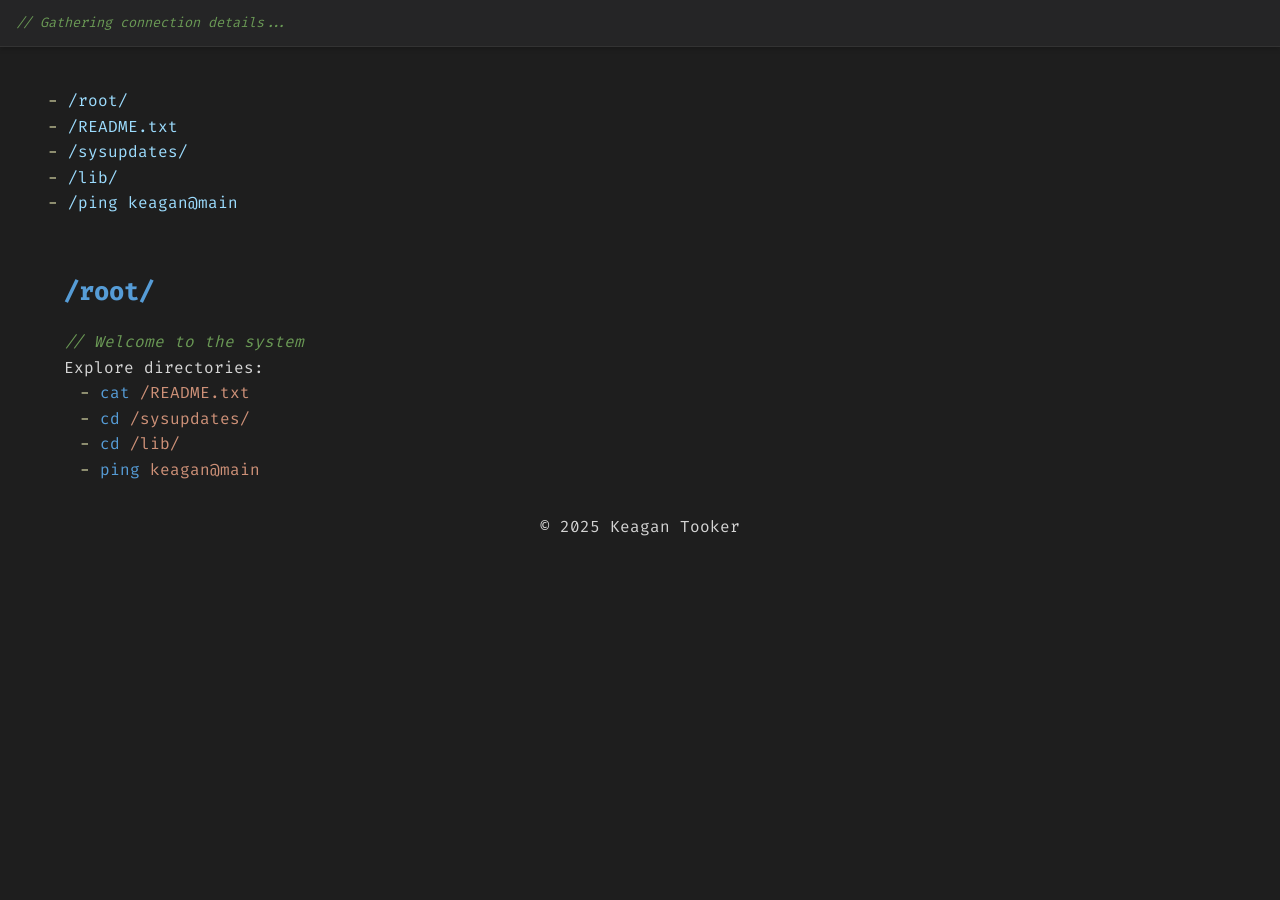
<file: index.html>
<!DOCTYPE html>
<html lang="en">
<head>
  <meta charset="UTF-8" />
  <meta name="viewport" content="width=device-width, initial-scale=1.0" />
  <title>/root/ <!-- Keagan Tooker --></title>

  <link rel="stylesheet" href="style.css" />

</head>
<body>

<div id="ip-info-bar">
  <span class="syntax-comment">// Gathering connection details...</span>
</div>
  
<!-- Header / Navbar -->
<header>
  <nav>
    <ul>
      <li><a href="index.html">/root/</a></li>
      <li><a href="about.html">/README.txt</a></li>
      <li><a href="growth.html">/sysupdates/</a></li>
      <li><a href="toolkit.html">/lib/</a></li>
      <li><a href="contact.html">/ping keagan@main</a></li>
    </ul>
  </nav>
</header>

<!-- Main Content -->
<main>
  <h1>/root/</h1>
  <p><span class="syntax-comment">// Welcome to the system</span></p>
  <p>Explore directories:</p>
  <ul>
    <li><a href="about.html"><span class="syntax-keyword">cat</span> <span class="syntax-string">/README.txt</span></a></li>
    <li><a href="growth.html"><span class="syntax-keyword">cd</span> <span class="syntax-string">/sysupdates/</span></a></li>
    <li><a href="toolkit.html"><span class="syntax-keyword">cd</span> <span class="syntax-string">/lib/</span></a></li>
    <li><a href="contact.html"><span class="syntax-keyword">ping</span> <span class="syntax-string">keagan@main</span></a></li>
  </ul>
</main>

<!-- Footer -->
<footer>
  <p>&copy; 2025 Keagan Tooker</p>
</footer>

<!-- JavaScript file -->
<script src="main.js" defer></script>
</body>
</html>
</file>
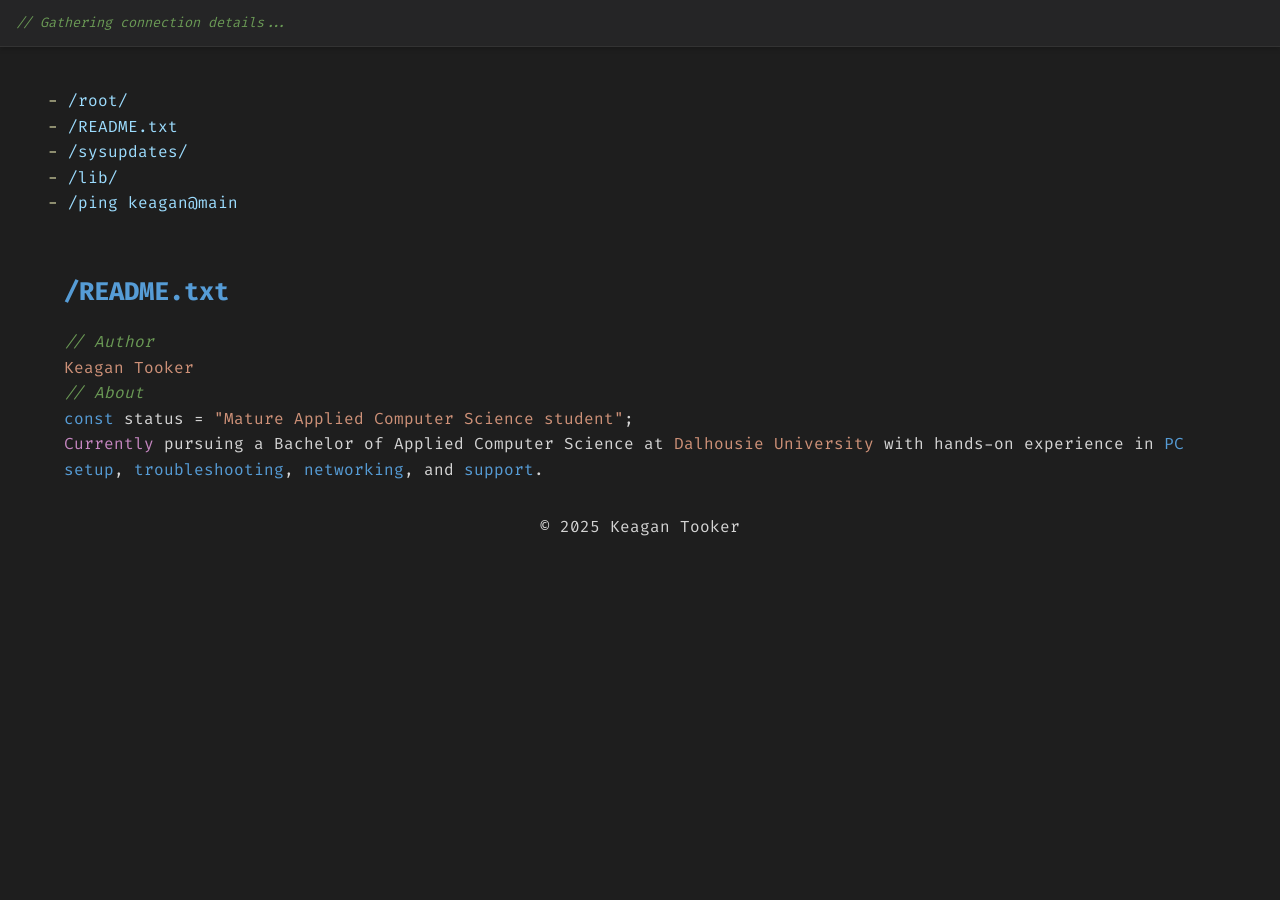
<file: about.html>
<!DOCTYPE html>
<html lang="en">
<head>
  <meta charset="UTF-8" />
  <meta name="viewport" content="width=device-width, initial-scale=1.0" />
  <title>/root/README <!-- Keagan Tooker --></title>

  <link rel="stylesheet" href="style.css" />

</head>
<body>

<div id="ip-info-bar">
  <span class="syntax-comment">// Gathering connection details...</span>
</div>
  
<!-- Header / Navbar -->
<header>
  <nav>
    <ul>
      <li><a href="index.html">/root/</a></li>
      <li><a href="about.html">/README.txt</a></li>
      <li><a href="growth.html">/sysupdates/</a></li>
      <li><a href="toolkit.html">/lib/</a></li>
      <li><a href="contact.html">/ping keagan@main</a></li>
    </ul>
  </nav>
</header>

<!-- Main Content -->
<main>
  <h1>/README.txt</h1>
  <p><span class="syntax-comment">// Author</span></p>
  <p><span class="syntax-string">Keagan Tooker</span></p>
  <p><span class="syntax-comment">// About</span></p>
  <p>
    <span class="syntax-keyword">const</span> status =
    <span class="syntax-string">"Mature Applied Computer Science student"</span>;
  </p>
  <p>
    <span class="syntax-type">Currently</span> pursuing a Bachelor of Applied Computer Science at
    <span class="syntax-string">Dalhousie University</span> with hands-on experience in
    <span class="syntax-keyword">PC setup</span>,
    <span class="syntax-keyword">troubleshooting</span>,
    <span class="syntax-keyword">networking</span>, and
    <span class="syntax-keyword">support</span>.
  </p>
</main>

<!-- Footer -->
<footer>
  <p>&copy; 2025 Keagan Tooker</p>
</footer>

<!-- JavaScript file -->
<script src="main.js"></script>
</body>
</html>
</file>
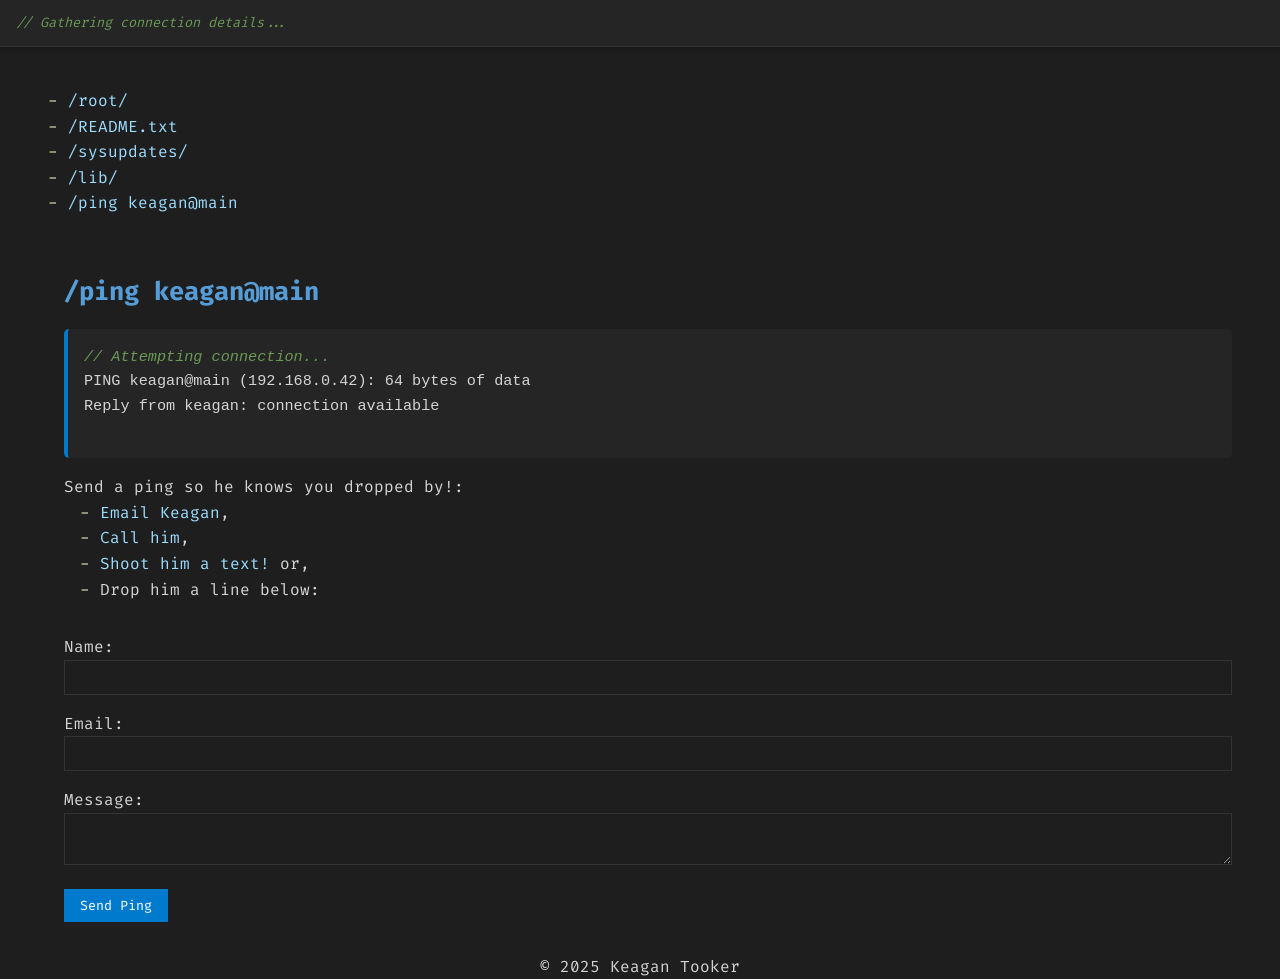
<file: contact.html>
<!DOCTYPE html>
<html lang="en">
<head>
  <meta charset="UTF-8" />
  <meta name="viewport" content="width=device-width, initial-scale=1.0" />
  <title>/root/ping/ <!-- Keagan Tooker --></title>

  <link rel="stylesheet" href="style.css" />

</head>
<body>

<div id="ip-info-bar">
  <span class="syntax-comment">// Gathering connection details...</span>
</div>
  
<!-- Header / Navbar -->
<header>
  <nav>
    <ul>
      <li><a href="index.html">/root/</a></li>
      <li><a href="about.html">/README.txt</a></li>
      <li><a href="growth.html">/sysupdates/</a></li>
      <li><a href="toolkit.html">/lib/</a></li>
      <li><a href="contact.html">/ping keagan@main</a></li>
    </ul>
  </nav>
</header>

<!-- Main Content -->
<main>
  <h1>/ping keagan@main</h1>

  <pre>
<span class="syntax-comment">// Attempting connection...</span>
PING keagan@main (192.168.0.42): 64 bytes of data
Reply from keagan: connection available
  </pre>

  <p>Send a ping so he knows you dropped by!:</p>
  <ul>
    <li><a href="mailto:keagantooker@dal.ca">Email Keagan</a>,</li>
    <li><a href="tel:+19029569469">Call him</a>,</li>
    <li><a href="sms:+19029569469?body=Hey%20Keagan!%20Just%20saw%20your%20portfolio">Shoot him a text!</a> or,</li>
    <li>Drop him a line below:</li>
  </ul>

  <form>
    <label for="name">Name:</label><br />
    <input type="text" id="name" name="name"><br />

    <label for="email">Email:</label><br />
    <input type="email" id="email" name="email"><br />

    <label for="message">Message:</label><br />
    <textarea id="message" name="message"></textarea><br />

    <input type="submit" value="Send Ping">
  </form>
</main>

<!-- Footer -->
<footer>
  <p>&copy; 2025 Keagan Tooker</p>
</footer>

<!-- JavaScript file -->
<script src="main.js"></script>
</body>
</html>
</file>
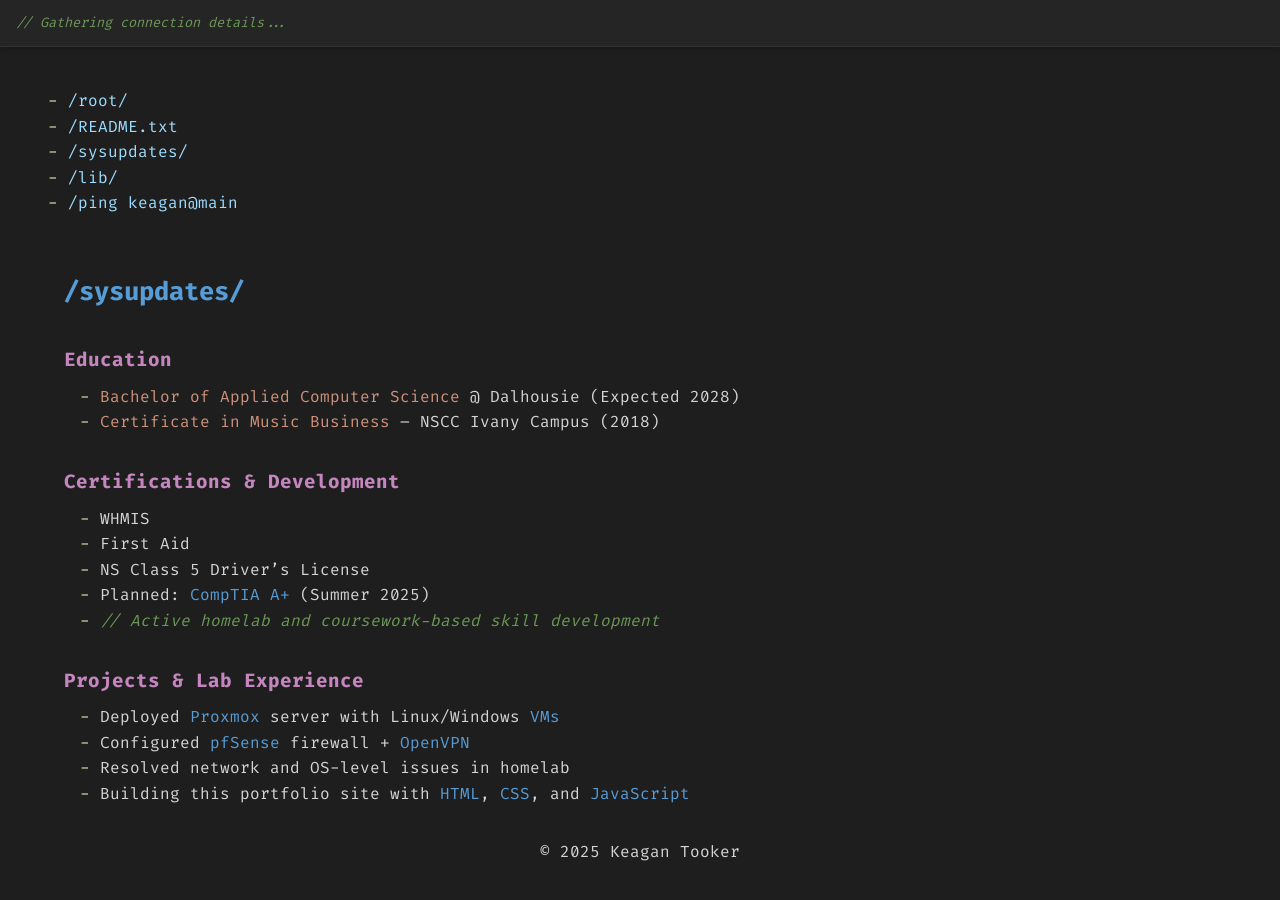
<file: growth.html>
<!DOCTYPE html>
<html lang="en">
<head>
  <meta charset="UTF-8" />
  <meta name="viewport" content="width=device-width, initial-scale=1.0" />
  <title>/root/sysupdates/ <!-- Keagan Tooker --></title>

  <link rel="stylesheet" href="style.css" />

</head>
<body>

<div id="ip-info-bar">
  <span class="syntax-comment">// Gathering connection details...</span>
</div>
  
<!-- Header / Navbar -->
<header>
  <nav>
    <ul>
      <li><a href="index.html">/root/</a></li>
      <li><a href="about.html">/README.txt</a></li>
      <li><a href="growth.html">/sysupdates/</a></li>
      <li><a href="toolkit.html">/lib/</a></li>
      <li><a href="contact.html">/ping keagan@main</a></li>
    </ul>
  </nav>
</header>

<!-- Main Content -->
<main>
  <h1>/sysupdates/</h1>

  <section>
    <h2>Education</h2>
    <ul>
      <li><span class="syntax-string">Bachelor of Applied Computer Science</span> @ Dalhousie (Expected 2028)</li>
      <li><span class="syntax-string">Certificate in Music Business</span> – NSCC Ivany Campus (2018)</li>
    </ul>
  </section>

  <section>
    <h2>Certifications & Development</h2>
    <ul>
      <li>WHMIS</li>
      <li>First Aid</li>
      <li>NS Class 5 Driver’s License</li>
      <li>Planned: <span class="syntax-keyword">CompTIA A+</span> (Summer 2025)</li>
      <li><span class="syntax-comment">// Active homelab and coursework-based skill development</span></li>
    </ul>
  </section>

  <section>
    <h2>Projects & Lab Experience</h2>
    <ul>
      <li>Deployed <span class="syntax-keyword">Proxmox</span> server with Linux/Windows <span class="syntax-keyword">VMs</span></li>
      <li>Configured <span class="syntax-keyword">pfSense</span> firewall + <span class="syntax-keyword">OpenVPN</span></li>
      <li>Resolved network and OS-level issues in homelab</li>
      <li>Building this portfolio site with <span class="syntax-keyword">HTML</span>, <span class="syntax-keyword">CSS</span>, and <span class="syntax-keyword">JavaScript</span></li>
    </ul>
  </section>
</main>

<!-- Footer -->
<footer>
  <p>&copy; 2025 Keagan Tooker</p>
</footer>

<!-- JavaScript file -->
<script src="main.js"></script>
</body>
</html>
</file>
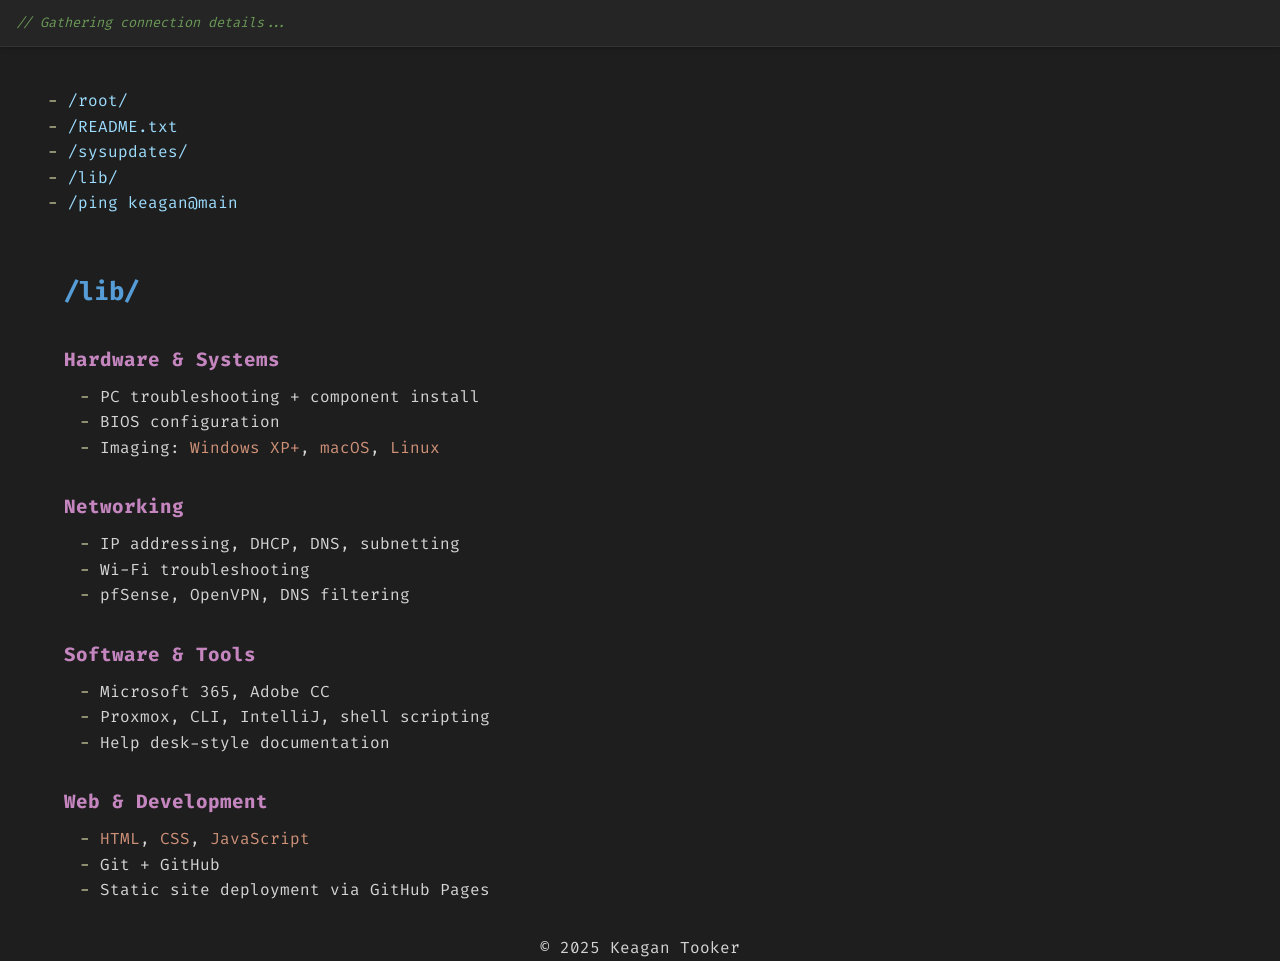
<file: toolkit.html>
<!DOCTYPE html>
<html lang="en">
<head>
  <meta charset="UTF-8" />
  <meta name="viewport" content="width=device-width, initial-scale=1.0" />
  <title>/root/lib/ <!-- Keagan Tooker --></title>

  <link rel="stylesheet" href="style.css" />

</head>
<body>

<div id="ip-info-bar">
  <span class="syntax-comment">// Gathering connection details...</span>
</div>

<!-- Header / Navbar -->
<header>
  <nav>
    <ul>
      <li><a href="index.html">/root/</a></li>
      <li><a href="about.html">/README.txt</a></li>
      <li><a href="growth.html">/sysupdates/</a></li>
      <li><a href="toolkit.html">/lib/</a></li>
      <li><a href="contact.html">/ping keagan@main</a></li>
    </ul>
  </nav>
</header>

<!-- Main Content -->
<main>
  <h1>/lib/</h1>

  <section>
    <h2>Hardware & Systems</h2>
    <ul>
      <li>PC troubleshooting + component install</li>
      <li>BIOS configuration</li>
      <li>Imaging: <span class="syntax-string">Windows XP+</span>, <span class="syntax-string">macOS</span>, <span class="syntax-string">Linux</span></li>
    </ul>
  </section>

  <section>
    <h2>Networking</h2>
    <ul>
      <li>IP addressing, DHCP, DNS, subnetting</li>
      <li>Wi-Fi troubleshooting</li>
      <li>pfSense, OpenVPN, DNS filtering</li>
    </ul>
  </section>

  <section>
    <h2>Software & Tools</h2>
    <ul>
      <li>Microsoft 365, Adobe CC</li>
      <li>Proxmox, CLI, IntelliJ, shell scripting</li>
      <li>Help desk-style documentation</li>
    </ul>
  </section>

  <section>
    <h2>Web & Development</h2>
    <ul>
      <li><span class="syntax-string">HTML</span>, <span class="syntax-string">CSS</span>, <span class="syntax-string">JavaScript</span></li>
      <li>Git + GitHub</li>
      <li>Static site deployment via GitHub Pages</li>
    </ul>
  </section>
</main>

<!-- Footer -->
<footer>
  <p>&copy; 2025 Keagan Tooker</p>
</footer>

<!-- JavaScript file -->
<script src="main.js"></script>
</body>
</html>
</file>
<file: style.css>
/* Optional: Import a nicer monospace font */
@import url('https://fonts.googleapis.com/css2?family=Fira+Code&display=swap');

* {
  margin: 0;
  padding: 0;
  box-sizing: border-box;
}

body {
  background-color: #1e1e1e;
  color: #d4d4d4;
  font-family: 'Fira Code', 'Courier New', Courier, monospace;
  padding: 2rem;
  line-height: 1.6;
}

main {
  max-width: 800px;
  margin: 0 auto;
}

/* Headings */
h1 {
  color: #569cd6; /* Blue - like function names */
  font-size: 1.6rem;
  margin-top: 1rem;
  margin-bottom: 1rem;
}

h2 {
  color: #c586c0; /* Light purple - class/type names */
  font-size: 1.2rem;
  margin-top: 2rem;
  margin-bottom: 0.5rem;
}

h3 {
  color: #4ec9b0; /* Teal - variables or methods */
  font-size: 1rem;
  margin-top: 1.5rem;
  margin-bottom: 0.5rem;
}

h1:hover,
h2:hover,
h3:hover {
  color: #ffffff;
  cursor: default;
}

/* Lists */
ul {
  list-style: none;
  padding-left: 1rem;
}

ul li::before {
  content: "- ";
  color: #dcdcaa; /* Yellow - constants/strings */
}

/* Links */
a {
  color: #9cdcfe; /* Cyan - imports, references */
  text-decoration: none;
}

a:hover {
  text-decoration: underline;
}

/* Terminal-style prompt */
.prompt {
  color: #ce9178; /* Orange-red - string literals */
  font-weight: bold;
}

/* Preformatted blocks */
pre {
  background-color: #252526;
  border-left: 4px solid #007acc;
  color: #d4d4d4;
  padding: 1rem;
  margin: 1rem 0;
  border-radius: 5px;
  overflow-x: auto;
  font-size: 0.95rem;
}

/* Form elements */
form {
  margin-top: 2rem;
}

input[type="text"],
input[type="email"],
textarea {
  background-color: #1e1e1e;
  border: 1px solid #333;
  color: #d4d4d4;
  padding: 0.5rem;
  width: 100%;
  font-family: inherit;
  margin-bottom: 1rem;
}

input[type="submit"] {
  background-color: #007acc;
  color: white;
  padding: 0.5rem 1rem;
  border: none;
  font-family: inherit;
  cursor: pointer;
  transition: background 0.2s ease;
}

input[type="submit"]:hover {
  background-color: #005f9e;
}

/* Optional: syntax-style text spans for inline flair */
.syntax-string {
  color: #ce9178;
}

.syntax-keyword {
  color: #569cd6;
}

.syntax-type {
  color: #c586c0;
}

.syntax-number {
  color: #b5cea8;
}

.syntax-comment {
  color: #6a9955;
  font-style: italic;
}

#ip-info-bar {
  position: fixed;
  top: 0;
  left: 0;
  width: 100%;
  background-color: #252526;
  padding: 0.75rem 1rem;
  border-bottom: 1px solid #333;
  font-size: 0.85rem;
  color: #6a9955; /* same as .syntax-comment */
  font-family: 'Fira Code', monospace;
  z-index: 9999;
  box-shadow: 0 2px 5px rgba(0,0,0,0.2);
}

main {
  margin-top: 3.5rem;
  margin-left: 2rem;
  margin-right: 1rem;
  padding-bottom: 2rem;
  max-width: none;
}

html, body {
  height: 100%;
}

.wrapper {
  display: flex;
  flex-direction: column;
  min-height: 100vh;
}

main {
  flex: 1;
}

footer {
  text-align: center;
}

header {
  margin-top: 3.5rem;
}
</file>
